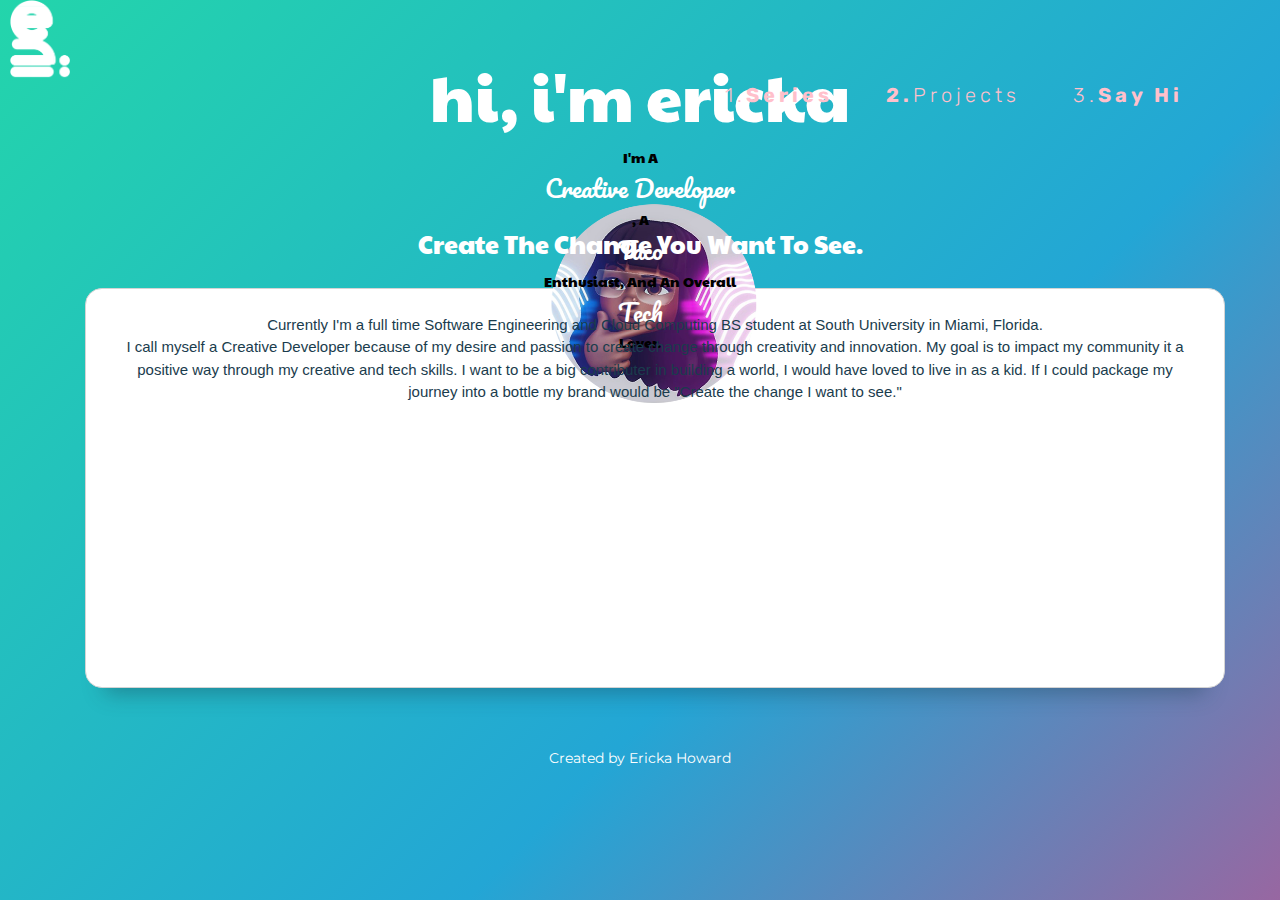
<file: index.html>
<!DOCTYPE html>
<html lang="en">
<head>
<title>Ericka's Portfolio</title>
<meta charset="UTF-8">
     <meta http-equiv="X-UA-Compatible" content="IE=Edge">
     <meta name="description" content="">
     <meta name="keywords" content="">
     <meta name="author" content="">
     <meta name="viewport" content="width=device-width, initial-scale=1, maximum-scale=1">
     <link rel="stylesheet" href="https://maxcdn.bootstrapcdn.com/bootstrap/3.4.1/css/bootstrap.min.css">
     <link href="style.css" rel="stylesheet" type="text/css">
</head>
<!-- Header -->
<section class="preloader">
          <div class="spinner">
               <span class="spinner-rotate"></span>
          </div>
     </section>

<header>
  <div class="wrapper">
<div class="bg-div">
    <img class="logo-img" src="images/logo.png" width="70" height="80" ALT="align box" ALIGN=LEFT style="padding-left: 10px;">
<!-- Navi -->
<nav class= "navbar">
  <div class="contianer fluid">
    <button type="nav-button" class="navbar-toggle" data-toogle="collapse" data-target="#myNavbar">
      <span class="icon-bar"></span>
      <span class="icon-bar"></span>
      <span class="icon-bar"></span>
    </button>
    <div class="collapse navbar-collapse" id="myNavbar">
     <ul class="nav navbar-nav navbar-right">
<a href="series.html">1.<b>Series</b></a></li>
<a href="projects.html"><b>2.</b>Projects</a></li>
<a href="contact.html">3.<b>Say Hi</b></a></li>
<a class="dropdown">
  </a>
</div>
</nav>
</div>

<!--JavaScript for response menu -->


<h1>hi, i'm ericka<br><br><img src="images/icon_me.png" alt="icon" style="width:275px;height:200px;"></h1>
<div class="container text-center">
  <h5>I'm A </h5><h4>Creative Developer</h4><h5>,
 A </h5><h4>Taco </h4><h5>Enthusiast,
And An Overall </h5><h4>Tech</h4> <h5>Lover. </h5>
</div>
</header>
<br>
<br>
<!-- page 2: About -->
<body>
<div class="container text-center">
<h6>Create The Change You Want To See.</h6>
<br>
<div class="container text-center">
<div class="text-box">
    Currently I'm a full time Software Engineering and Cloud Computing BS
    student at South University in Miami, Florida.
    <br>
    I call myself a Creative Developer because of my desire and passion to
    create change through creativity and innovation. My goal is to impact
    my community it a positive way through my creative and tech skills.
    I want to be a big contributer in building a world, I would have
    loved to live in as a kid. If I could package my journey into a
    bottle my brand would be "Create the change I want to see."
</div>
</div>
</div>



<!-- page 3: Projects -->

<!-- page 4: Contact -->





<script src="https://ajax.googleapis.com/ajax/libs/jquery/3.5.1/jquery.min.js"></script>
<script src="https://maxcdn.bootstrapcdn.com/bootstrap/3.4.1/js/bootstrap.min.js"></script>
</body>

<br>
<br>
<br>
<!-- Footer -->
<footer>
<p> Created by Ericka Howard</p>
</footer>
</div
</html>
</file>
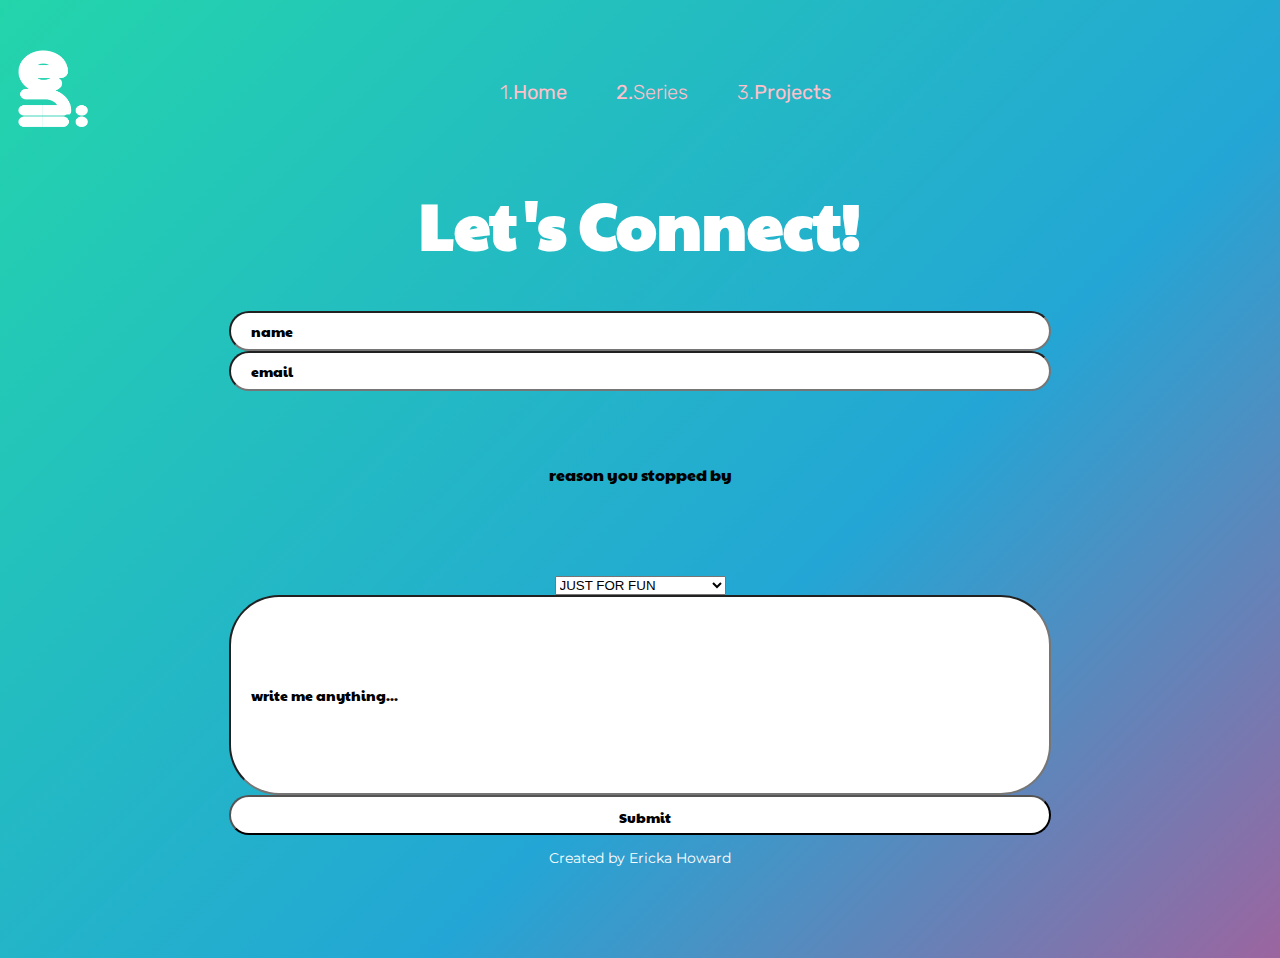
<file: contact.html>
<!DOCTYPE html>
<html lang="en">
<title>Contact Me</title>
<meta charset="UTF-8">
     <meta http-equiv="X-UA-Compatible" content="IE=Edge">
     <meta name="description" content="">
     <meta name="keywords" content="">
     <meta name="author" content="">
     <meta name="viewport" content="width=device-width, initial-scale=1, maximum-scale=1">
<link href="style.css" rel="stylesheet" type="text/css">
<head>
<div class="bg-div">
    <img class="logo-img" src="images/logo.png" width="70" height="80" ALT="align box" ALIGN=LEFT style="padding-left: 10px;">
<!-- Navi -->
<nav>
<a href="index.html">1.<b>Home</b></a>
<a href="series.html"><b>2.</b>Series</a>
<a href="projects.html">3.<b>Projects</b></a>
</nav>
</div>
</head>

<header>
<h1>Let's Connect!</h1>
</header>
<body style="text-align:center;">

<center>
<div class="container">
  <div class="row">
      <div class="col-75">
<form autocomplete="on">
  <input type="text" id="name" name="name" value="name">
   </div>
      <div class="col-105">
  <input type="text" id="email" name="email" value="email">
   </div>
      <div class="col-105">
  <label for="reason">reason you stopped by</label><br>
  <select id="reason" name="reason"><br>
    <option value="fun">JUST FOR FUN</option><br>
	<option value="hi">TO SAY HI!</option>
	<option value="praise">TO GIVE PRAISE</option>
	<option value="shade">TO THROW SHADE</option>
	<option value="critique">TO CRITIQUE YOU</option>
	<option value="spam">SPAM</option>
	<option value="resume">REQUEST MY RESUME</option>
	<option value="connect">TO CONNECT</option>
  </select>
  </div>
    </div>
    <div class="row">
      <div class="col-75">
  <input type="text" id="write" name="write" value="write me anything..." style="height:200px"; "width:500px";>

 </div>
    </div>
    <div class="row">
  <input type="submit" value="Submit">
  </center>
</form>
</div>
</div>

</body>
<!-- Footer -->
<footer>
<p> Created by Ericka Howard</p>
</footer>
</html>
</file>
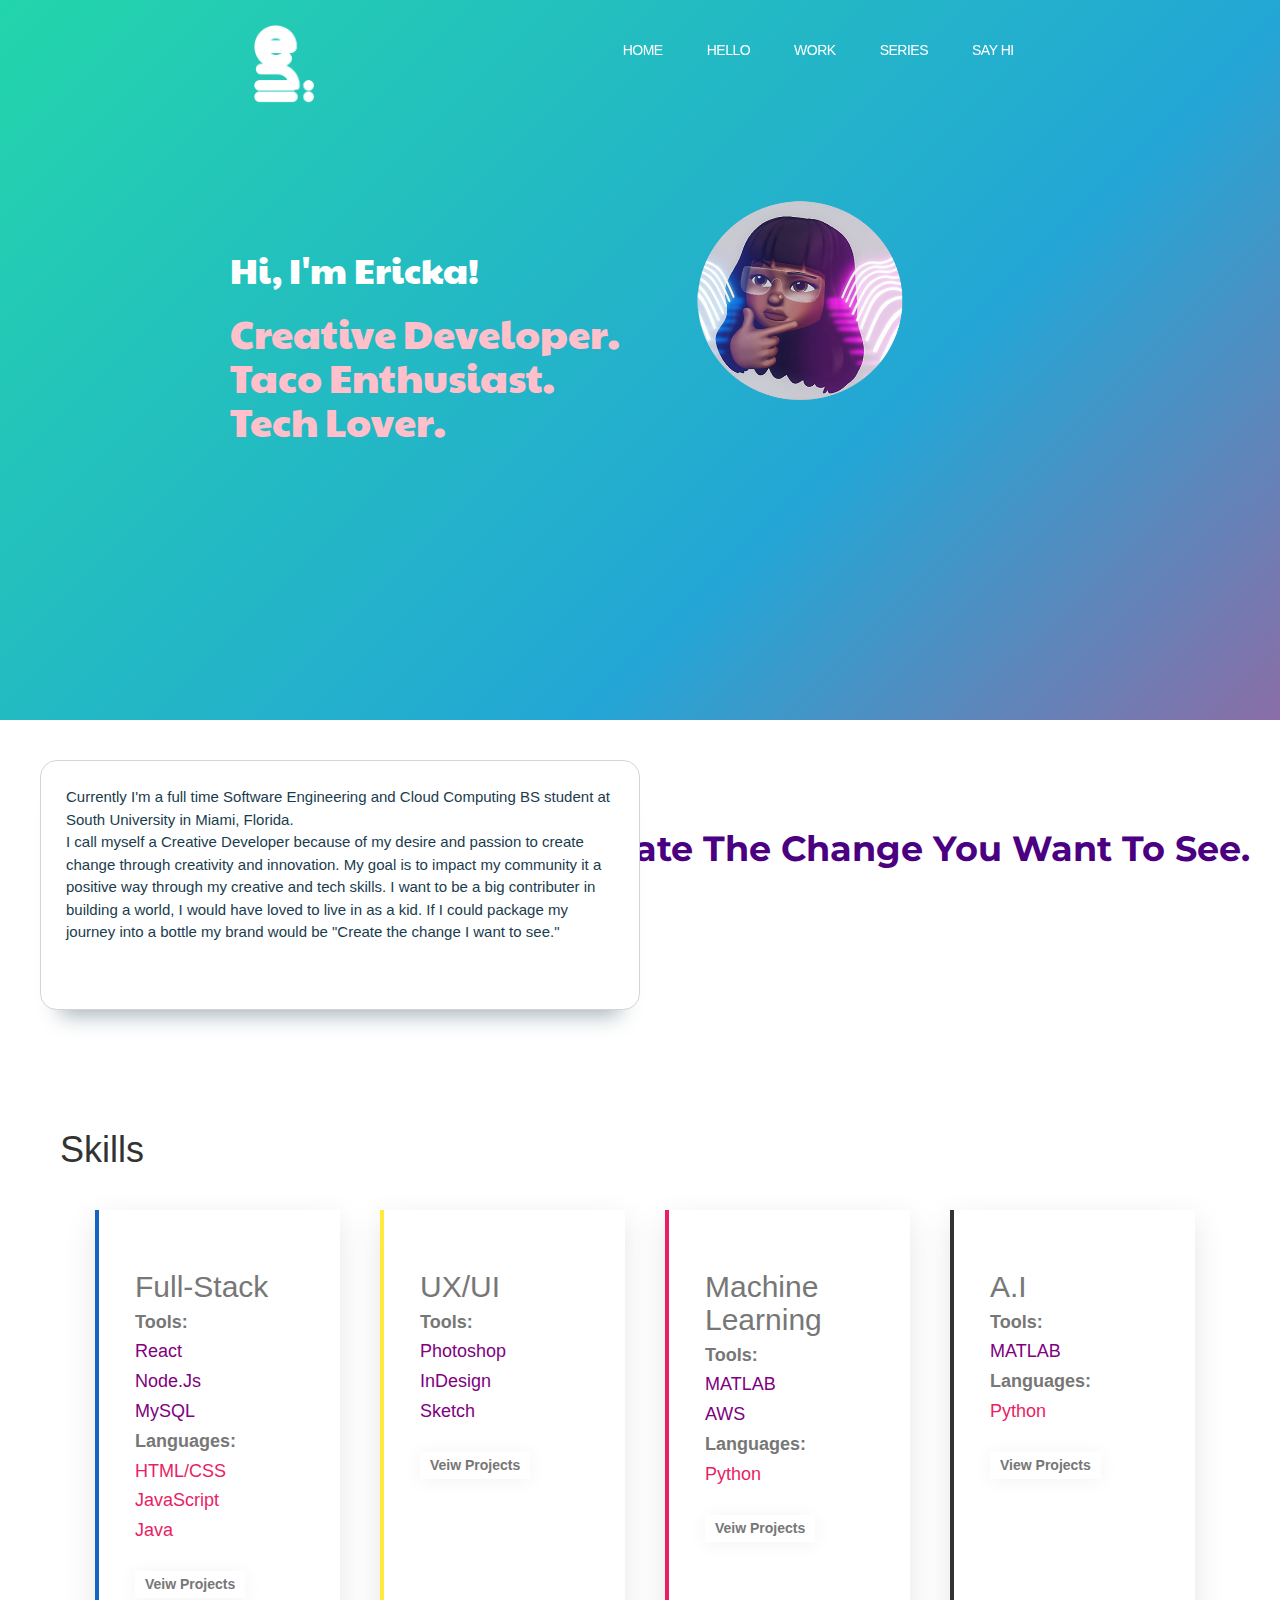
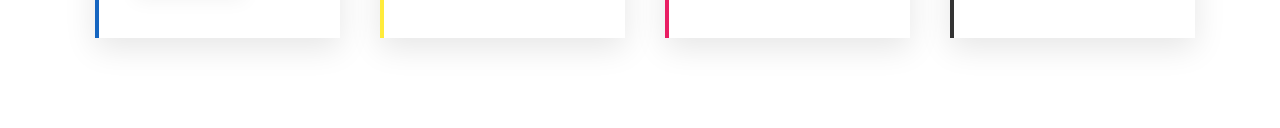
<file: home.html>
<!DOCTYPE html>
<html lang="en">
<head>
<title>home</title>
<meta charset="UTF-8">
     <meta http-equiv="X-UA-Compatible" content="IE=Edge">
     <meta name="description" content="">
     <meta name="keywords" content="">
     <meta name="author" content="">
     <meta name="viewport" content="width=device-width, initial-scale=1, maximum-scale=1">
     <link rel="stylesheet" href="https://maxcdn.bootstrapcdn.com/bootstrap/3.4.1/css/bootstrap.min.css">
     <link href="home.css" rel="stylesheet" type="text/css">
</head>

<!-- preload function -->
<section class="preloader">
          <div class="spinner">
               <span class="spinner-rotate"></span>
          </div>
     </section>
<!-- wrapper class-->
<div class="wrapper">

<!-- menu section -->

  <section class="navbar custom-navbar navbar-fixed-top" role="navigation">
          <div class="container">
  <div class="navbar-header">
                    <button class="navbar-toggle" data-toggle="collapse" data-target=".navbar-collapse">
                         <span class="icon icon-bar"></span>
                         <span class="icon icon-bar"></span>
                         <span class="icon icon-bar"></span>
                    </button>

                        <img class="logo-img" src="images/logo.png" width="70" height="80" ALT="align box" ALIGN=LEFT style="padding-left: 10px;">
                  </div>
  <div class="collapse navbar-collapse">
                     <ul class="nav navbar-nav navbar-nav-first">
                          <li><a href="#home" class="smoothScroll">HOME</a></li>
                          <li><a href="#about" class="smoothScroll">HELLO</a></li>
                          <li><a href="#projects" class="smoothScroll">WORK</a></li>
                          <li><a href="#series" class="smoothScroll">SERIES</a></li>
                          <li><a href="#contact" class="smoothScroll">SAY HI</a></li>
                     </ul>
                   </div>
  </section>

<body>
  <header>
<div class="header-title">
  <h1> Hi, I'm Ericka!</h1>
  <h3>Creative Developer<b>.</b><br>Taco Enthusiast<b>.</b><br>Tech Lover<b>.</b></h3>
</div>
<div class="header-image">
  <img src="images/icon_me.png" alt="icon" style="width:275px;height:200px;">
</div>
</header>

<div class="about">
<h1><b>Create The Change You Want To See.<b></h1>
</div>
<div class="about-text">
<div class="text-box">
    Currently I'm a full time Software Engineering and Cloud Computing BS
    student at South University in Miami, Florida.
    <br>
    I call myself a Creative Developer because of my desire and passion to
    create change through creativity and innovation. My goal is to impact
    my community it a positive way through my creative and tech skills.
    I want to be a big contributer in building a world, I would have
    loved to live in as a kid. If I could package my journey into a
    bottle my brand would be "Create the change I want to see."
</div>
</div> 

<!-- Skills--->
<div class="skills">
<h1>Skills<h1>


		<div class="container">
			<div class="card">
				<div>
					<h2>Full-Stack</h2>
					<p><b> Tools:</b></p><p style="color: purple;">React</p><div class="progress-line react"><span></span></div>
										 <p style="color: purple;">Node.Js</p><div class="progress-line nodejs"><span></span></div>
										 <p style="color: purple;">MySQL</p><div class="progress-line mysql"><span></span></div>

					<p><b> Languages:</b></p><p style="color:#e91e63;">HTML/CSS</p><div class="progress-line html"><span></span></div>
					                         <p style="color:#e91e63;">JavaScript</p><div class="progress-line javascript"><span></span></div>
											 <p style="color:#e91e63;">Java</p><div class="progress-line java"><span></span></div>

					</p>
					<a href="#"> Veiw Projects </a>
				</div>
			</div>
			<div class="card">
				<div>
					<h2>UX/UI</h2>
					<p><p><b> Tools:</b></p><p style="color: purple;">Photoshop</p><div class="progress-line photoshop"><span></span></div>
					                     <p style="color: purple;">InDesign</p><div class="progress-line indesign"><span></span></div>
										 <p style="color: purple;">Sketch</p><div class="progress-line sketch"><span></span></div>

					</p>
					<a href="#"> Veiw Projects </a>
				</div>
			</div>
			<div class="card">
				<div>
					<h2>Machine Learning</h2>
					<p><b> Tools:</b></p><p style="color: purple;">MATLAB</p><div class="progress-line matlab"><span></span></div>
					                     <p style="color: purple;">AWS</p><div class="progress-line aws"><span></span></div>
					<p><b> Languages:</b></p><p style="color: #e91e63;">Python</p><div class="progress-line python"><span></span></div>
					</p>
					<a href="#"> Veiw Projects </a>
				</div>
			</div>
			<div class="card">
				<div>
					<h2>A.I</h2>
					<p><b> Tools:</b></p><p style="color: purple;">MATLAB</p><div class="progress-line matlab"><span></span></div>
					<p><b> Languages:</b></p><p style="color:#e91e63;">Python</p><div class="progress-line python"><span></span></div>

					</p>
					<a href="#"> View Projects </a>
				</div>
				</div>
		</div>

<script src="https://ajax.googleapis.com/ajax/libs/jquery/3.5.1/jquery.min.js"></script>
<script src="https://maxcdn.bootstrapcdn.com/bootstrap/3.4.1/js/bootstrap.min.js"></script>
</body>
<!--footer section -->

</html>
</file>
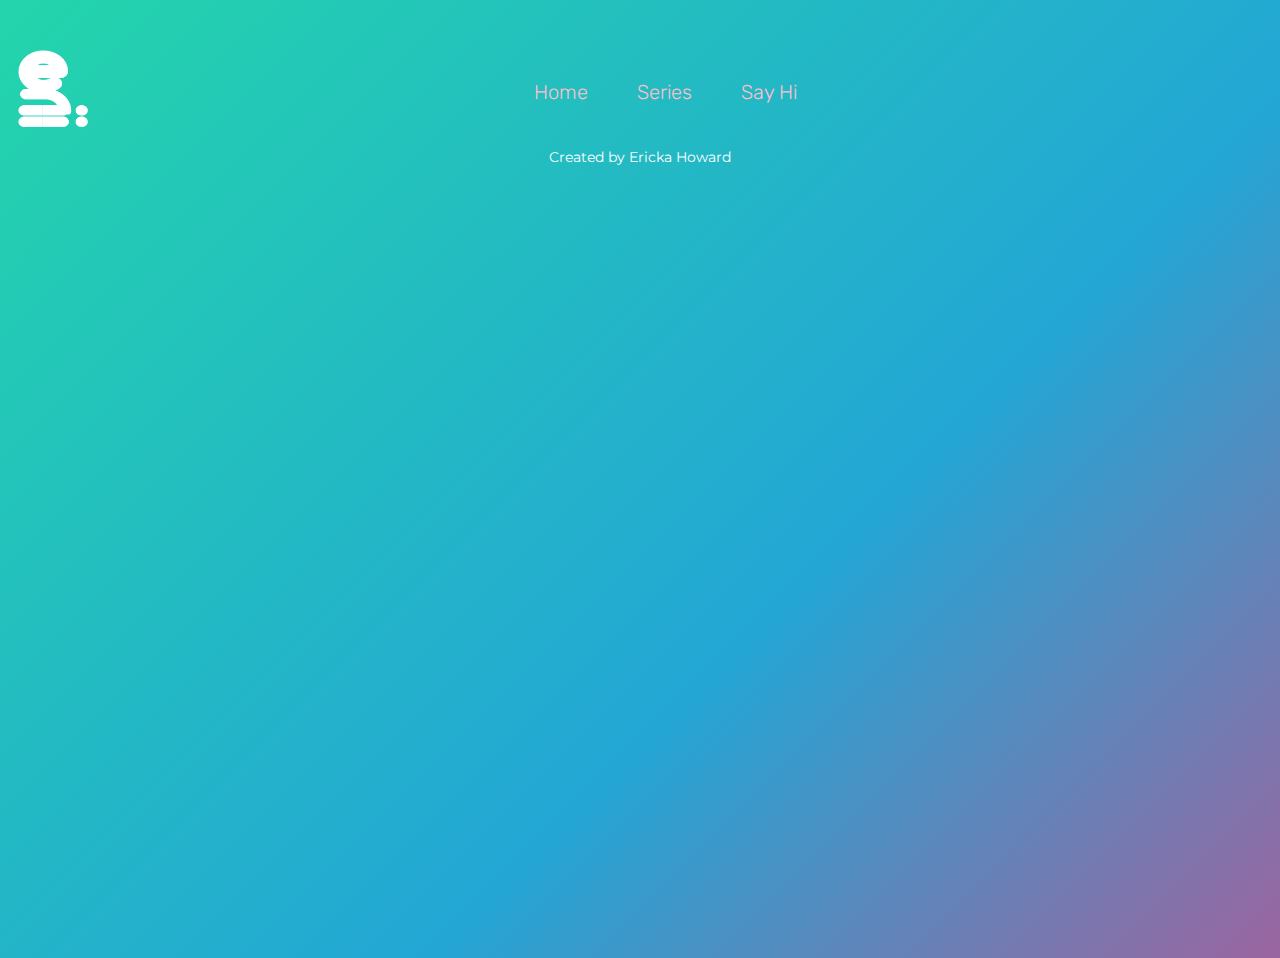
<file: portfolio.html>
<!DOCTYPE html>
<html lang="en">
<title>Projects</title>
<meta charset="UTF-8">
     <meta http-equiv="X-UA-Compatible" content="IE=Edge">
     <meta name="description" content="">
     <meta name="keywords" content="">
     <meta name="author" content="">
     <meta name="viewport" content="width=device-width, initial-scale=1, maximum-scale=1">
<link href="style.css" rel="stylesheet" type="text/css">
<head>
<div class="bg-div">
    <img class="logo-img" src="images/logo.png" width="70" height="80" ALT="align box" ALIGN=LEFT style="padding-left: 10px;">
    <nav>
    <a href="#index.html">Home</a></li>
    <a href="#series.html">Series</a></li>
    <a href="#contact.html">Say Hi</a></li>
    </nav>
    </div>
</head>
<header>
</header>
<body>
</body>
<footer>
<p> Created by Ericka Howard</p>
</footer>
</html>
</file>
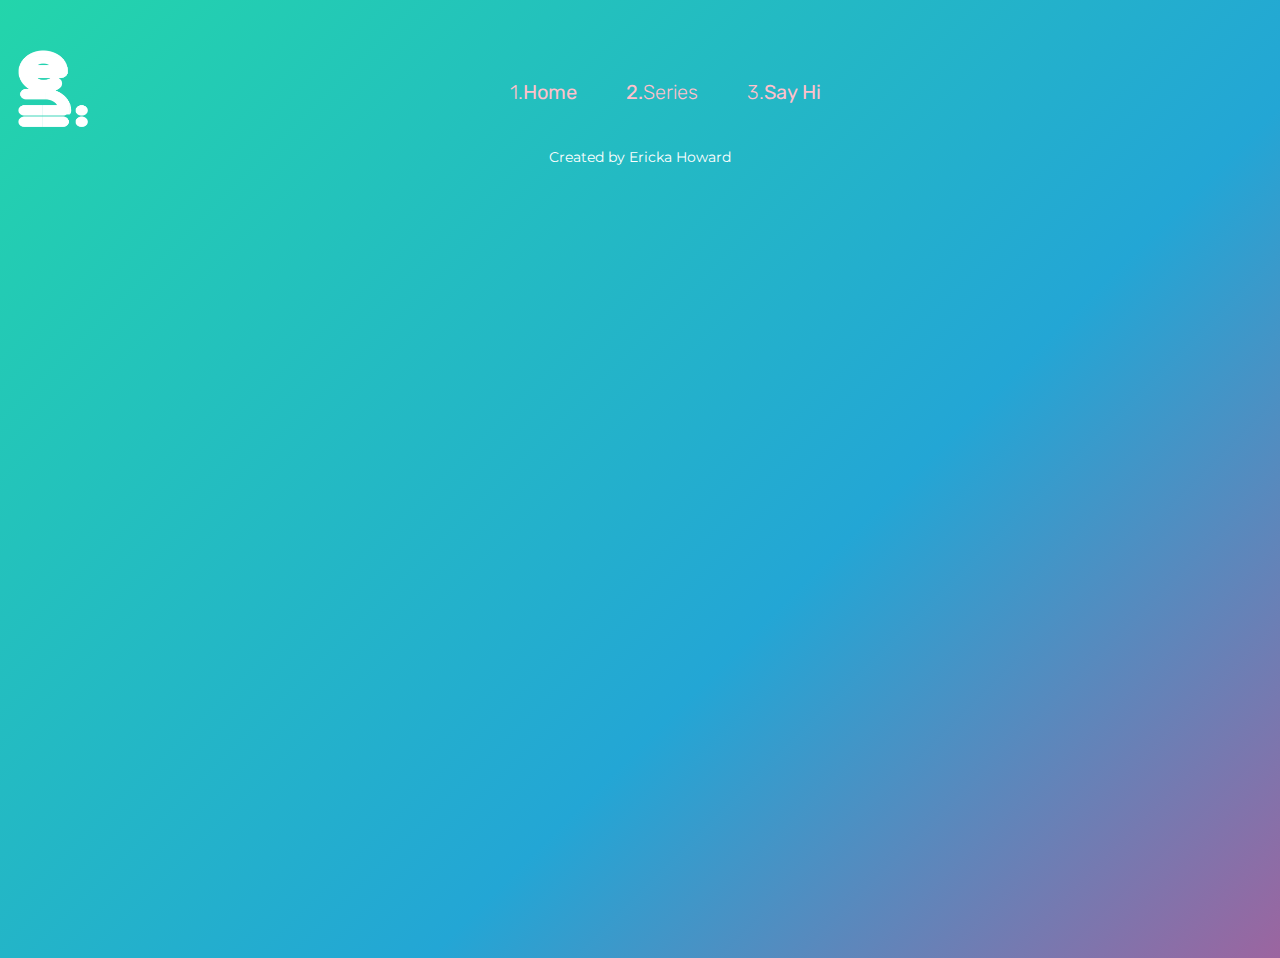
<file: projects.html>
<!DOCTYPE html>
<html lang="en">
<title>Projects</title>
<meta charset="UTF-8">
     <meta http-equiv="X-UA-Compatible" content="IE=Edge">
     <meta name="description" content="">
     <meta name="keywords" content="">
     <meta name="author" content="">
     <meta name="viewport" content="width=device-width, initial-scale=1, maximum-scale=1">
<link href="style.css" rel="stylesheet" type="text/css">
<head>
<div class="bg-div">
    <img class="logo-img" src="images/logo.png" width="70" height="80" ALT="align box" ALIGN=LEFT style="padding-left: 10px;">
    <nav>
    <a href="index.html">1.<b>Home</b></a></li>
    <a href="series.html"><b>2.</b>Series</a></li>
    <a href="contact.html">3.<b>Say Hi</b></a></li>
    </nav>
    </div>
</head>
<header>
</header>
<body>
</body>
<footer>
<p> Created by Ericka Howard</p>
</footer>
</html>
</file>
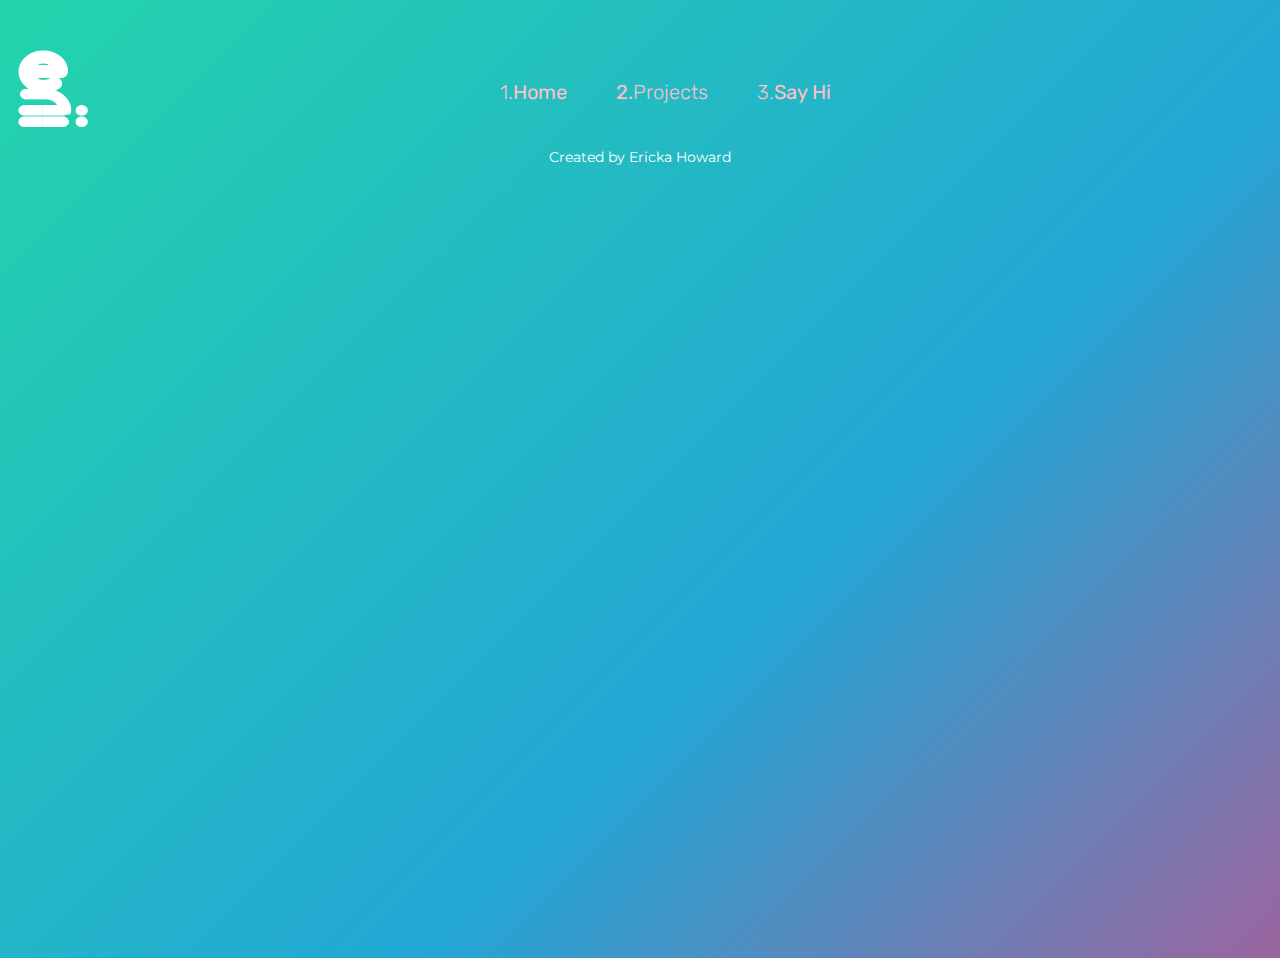
<file: series.html>
<!DOCTYPE html>
<html lang="en">
<title>Series</title>
<meta charset="UTF-8">
     <meta http-equiv="X-UA-Compatible" content="IE=Edge">
     <meta name="description" content="">
     <meta name="keywords" content="">
     <meta name="author" content="">
     <meta name="viewport" content="width=device-width, initial-scale=1, maximum-scale=1">
<link href="style.css" rel="stylesheet" type="text/css">
<head>
<div class="bg-div">
    <img class="logo-img" src="images/logo.png" width="70" height="80" ALT="align box" ALIGN=LEFT style="padding-left: 10px;">
    <nav>
    <a href="index.html">1.<b>Home</b></a>
    <a href="projects.html"><b>2.</b>Projects</a>
    <a href="contact.html">3.<b>Say Hi</b></a>
    </nav>
    </div>
</head>
<header>
</header>
<body>
</body>
<footer>
<p> Created by Ericka Howard</p>
</footer>
</html>
</file>
<file: style.css>
@import url('https://fonts.googleapis.com/css2?family=Oswald:wght@300&family=Rubik:wght@300;500;900&display=swap');
@import url('https://fonts.googleapis.com/css2?family=Luckiest+Guy&family=Montserrat&family=Paytone+One&display=swap');
@import url('https://fonts.googleapis.com/css2?family=Pacifico&display=swap');

.wrapper {
  display: grid;
  grid-template-column: repeat(12, 1fr);
  grid-template-rows: 40px 100px 40px;
}

body {
  background: linear-gradient(-45deg, #ee7752, #e73c7e, #23a6d5, #23d5ab);
	background-size: 250% 100%;
	animation: gradient 15s ease infinite;
	animation: gradient 15s ease infinite;
	height: 100vh;
  background-repeat: repeat-x;
  text-align:center;
  align-items: center;

}

@-webkit-keyframes gradient {
	0% {
		background-position: 0% 50%;
	}
	50% {
		background-position: 100% 50%;
	}
	100% {
		background-position: 0% 50%;
	}
}

@keyframes gradient {
	0% {
		background-position: 0% 50%;
	}
	50% {
		background-position: 100% 50%;
	}
	100% {
		background-position: 0% 50%;
	}
}

nav {
   font-family: 'Rubik', sans-serif ;
   font-weight: 300;
   padding: 30px;
   margin-top: 50px;
   font-size: 20px;
   color: #fff;
}

nav a {
  font-family: 'Rubik', sans-serif ;
  color: pink;
  padding: 18px 22px;
  overflow: hidden;
  text-decoration: none;
}

nav a:hover {
  background-color: white;
}

.navbar {
  font-size: 20px !important;
  letter-spacing: 4px;
}

/* On hover, the links will turn white */
.navbar-nav li a:hover {
  color: #fff !important;
}

/* The active link */
.navbar-nav li.active a {
  color: #fff !important;
  background-color:#29292c !important;
}

/* Remove border color from the collapsible button */
.navbar-default .navbar-toggle {
  border-color: transparent;
}

/* Dropdown */
.open .dropdown-toggle {
  color: #fff ;
}

/* Dropdown links */
.dropdown-menu li a {
  color: #000 !important;
}

/* On hover, the dropdown links will turn red */
.dropdown-menu li a:hover {
  background-color: purple !important;
}

.text-box {
  box-shadow: 0 2.5rem 2rem -2rem hsl(200 50% 20% / 40%);
  background: hsl(0 0% 100%);
  color: hsl(200 50% 20%);
  line-height: 1.5;
  font-size: 1.5rem;
  font-weight: 300;
  width: auto;
  height: 35vmin;
  display: flex;
  place-item: center;
  text-align: center;
  padding: 3ch;
  border-radius: 2ch;
  border: 1px solid hsl(0 0% 83%);
  height: 400px;
}

.hover {
  position: relative;
  top: 30px;
  matgin: 0 auto;
  text-align: center;
  width: 60%;
  transition: 600ms ease-in-out;
}

.hover:hover {
  background: rgba(51,51,51,0.8);
  transform: scale(1.1,1.1);
  border: 2px #eee solid;
}


h1 {
font-family: 'Paytone One', sans-serif;
font-size:65px;
color:white;
text-align:center;
}

h6 {
font-family: 'Paytone One', sans-serif;
font-size:25px;
color:white;
}

h4 {
	font-size:24px;
	font-family: 'Pacifico', cursive;
	color: #ffff;
	-webkit-font-smoothing: antialiased;
	-moz-osx-font-smoothing:grayscale;
	text-shadow: 0px -6px 0 #212121,
	             0px -6px 0 #212121,
				 0px  6px 0 #212121,
				 0px  6px 0 #212121,
				-6px  0px 0 #212121,
				 6px  0px 0 #212121,
				-6px  0px 0 #212121,
                 6px  0px 0 #212121,
				-6px -6px 0 #212121,
                 6px -6px 0 #212121,
				-6px  6px 0 #212121,
                 6px  6px 0 #212121,
                -6px 18px 0 #212121,
                 0px 18px 0 #212121,
                 6px 18px 0 #212121,
                0 19px 1px rgba(0,0,0,.1),
                0 0 6px rgba(0,0,0,.1),
				0  6px 3px rgba(0,0,0,.3),
				0 12px 6px rgba(0,0,0,.2),
				0 18px 18px rgba(0,0,0,.25),
				0 24px 24px rgba(0,0,0,.2),
				0 36px 36px rgba(0,0,0,.15),

}

h5 {
	font-family: 'Paytone One', sans-serif;
	font-size: 14px;
	color: black;
}

p {
font-family: 'Montserrat', sans-serif;
font-size:14px;
text-align:center;
color: white;
}



.container text-center {
	width: 450px;
	height: 100px;
	border-radius: 60px;
	padding: 300px 220px;


}


.inputs {
	text-align:left;
	margin-top:30px;
}

label, input, button {
	display: block;
	width: 65%;
	padding:40px 60px;
	color: black;
	outline: none;
	box-sizing: border-box;
	font-family: 'Paytone One', sans-serif;
}

input::placeholder {
	color:purple;
}

label {
	margin-bottom: 2em;
  margin-top: 2em;
}

input {
	background: white;
	padding: 10px;
	padding-left: 20px;
	height: 40px;
	font-size:14px;
	border-radius: 50px;
}

button {
	margin-top: 20px;
	background: #888888;
	height: 40px;
	border-radius: 20 px;
	cursor: pointer;
	font-weight:900;
	box-shadow: 6px 6px 6px #676767, -6px -6px 6px ;
	transition: 0.55s;
}

butoon:hover {
	box-shadow: none;
}
</file>
<file: home.css>
@import url('https://fonts.googleapis.com/css2?family=Luckiest+Guy&family=Montserrat&family=Paytone+One&display=swap');
body {
  background-color: white;

}


/*------menu---------------------------------------

--------------------------------------------------*/

.custom-navbar {
  border: none;
  margin-bottom: 0;
  padding: 25px 0;
}

.custom-navbar .navbar-brand {
  color: #ffffff;
  font-size: 25px;
  font-weight: 500;
  letter-spacing: -1px;
}

.top-nav-collapse {
  background: #ffffff;
}

.custom-navbar .navbar-nav.navbar-nav-first {
  margin-left: 8em;
}

.custom-navbar .navbar-nav.navbar-right li a {
  padding-right: 12px;
  padding-left: 12px;
}

.custom-navbar .section-btn {
  padding: 15px;
  margin-left: 2em;
}

.custom-navbar .section-btn:hover {
  background: #000000;  /* fallback for old browsers */
  background: -webkit-linear-gradient(to right, #434343, #000000);  /* Chrome 10-25, Safari 5.1-6 */
  background: linear-gradient(to right, #434343, #000000); /* W3C, IE 10+/ Edge, Firefox 16+, Chrome 26+, Opera 12+, Safari 7+ */
}

.custom-navbar .section-btn a {
  padding: 0;
}

.custom-navbar .nav .section-btn a:hover {
  color: #ffffff;
}

.custom-navbar .nav li a {
  font-size: 14px;
  font-weight: 500;
  color: #ffffff;
  letter-spacing: -0.5px;
  padding-right: 22px;
  padding-left: 22px;
}

.custom-navbar .nav li a:hover {
  background: transparent;
  color: #ce3232;
}

.custom-navbar .navbar-nav > li > a:hover,
.custom-navbar .navbar-nav > li > a:focus {
  background-color: transparent;
}

.custom-navbar .nav li.active > a {
  background-color: transparent;
  color: #ce3232;
}

.custom-navbar .navbar-toggle {
  border: none;
  padding-top: 10px;
}

.custom-navbar .navbar-toggle {
  background-color: transparent;
}

.custom-navbar .navbar-toggle .icon-bar {
  background: #252525;
  border-color: transparent;
}

@media(min-width:768px) {
  .custom-navbar {
    border-bottom: 0;
    background: 0 0;
  }

  .custom-navbar.top-nav-collapse {
    background: #ffffff;
    -webkit-box-shadow: 0 1px 30px rgba(0, 0, 0, 0.1);
    -moz-box-shadow: 0 1px 30px rgba(0, 0, 0, 0.1);
    box-shadow: 0 1px 30px rgba(0, 0, 0, 0.1);
    padding: 12px 0;
  }

  .top-nav-collapse .navbar-brand {
    color: #252525;
  }

  .top-nav-collapse .nav li a {
    color: #575757;
  }

  .top-nav-collapse .nav .section-btn a {
    color: #ffffff;
  }
}
/*---MENU------------
--------------------*/

/*-----about--------
---------------------*/
header {
  padding: 200px;
  text-align: left;
  background: linear-gradient(-45deg, #ee7752, #e73c7e, #23a6d5, #23d5ab);
  background-size: 250% 100%;
  animation: gradient 15s ease infinite;
  animation: gradient 15s ease infinite;
  height: 80vh;

}
@-webkit-keyframes gradient {
	0% {
		background-position: 0% 50%;
	}
	50% {
		background-position: 100% 50%;
	}
	100% {
		background-position: 0% 50%;
	}
}

@keyframes gradient {
	0% {
		background-position: 0% 50%;
	}
	50% {
		background-position: 100% 50%;
	}
	100% {
		background-position: 0% 50%;
	}
}

.header-title{
  float: left;
  width:75%
  text-align: center;
  padding: 30px;
  color:black;
}

.header-title h1 {
  font-family: 'Paytone One', sans-serif;
  font: 50px;
  color: white;
}

.header-title h3 {
  font-family: 'Paytone One', sans-serif;
  font-size: 40px;
  color: pink
}

.header-image {
float: left;
width: 25%;
}

/*-------about-----

-------------------*/

.about {
  padding-top: 80px;
  float: right;
  width: 60%;
}

.about h1 {
  text-align: right;
  margin: 30px;
  font-family: 'Montserrat', sans-serif;
  font-size: 35px;
  color: indigo;
}
.about-text {
  font-size: 28;
  padding: 40px;
  float: left;
  width: 40%;
  size: 60%;
}

.text-box {
  box-shadow: 0 2.5rem 2rem -2rem hsl(200 50% 20% / 40%);
  background: hsl(0 0% 100%);
  color: hsl(200 50% 20%);
  line-height: 1.5;
  font-size: 1.5rem;
  font-weight: 300;
  width: 600px;
  height: 35vmin;
  display: flex;
  place-item: center;
  text-align: left;
  padding: 3ch;
  border-radius: 2ch;
  border: 1px solid hsl(0 0% 83%);
  height: 250px;
}

.skills {
  padding: 60px;
  float: left;
  width: 100%;
  size:100%; 
}

progress-line{
	position:relative;
	height: 10px;
	width: 100%;
	background: #f0f0f0;
	border-radius: 10px;
	transform: scaleX(0);
	transform-origin: left;
	box-shadow: inset 0 1px 1px rgba(0,0,0,0.05),
	                  0 1px rgba(255,255,255,0.8);
    animation: animate 1s cubic-bezier(1,0,0.5,1) forwards;
}

@keyframes animate{
	100%{
		transform: scaleX(1);
	}
}

.progress-line span{
	height: 100%;
	background: black;
	position: absolute;
	border-radius: 10px;
	transform: scaleX(0);
	transform-origin: left;
	animation: animate 1s 1s cubic-bezier(1,0,0.5,1) forwards;
}


.progress-line.react span{
	width:80%;
}
.progress-line.html span{
	width:94%;
}
.progress-line.bootstrap span{
	width:85%;
}
.progress-line.nodejs span{
	width:82%;
}
.progress-line.angular span{
	width:76%;
}
.progress-line.docker span{
	width:78%;
}
.progress-line.javascript span{
	width:89%;
}

.progress-line.java span{
	width:90%;
}

.progress-line.aws span{
	width:84%;
}

.progress-line.python span{
	width:95%;
}

.progress-line.django span{
	width:90%;
}

.progress-line.matlab span{
	width:70%;
}

.progress-line.photoshop span{
	width:95%;
}

.progress-line.mysql span{
	width:74%;
}

.progress-line.sketch span{
	width:97%;
}

.progress-line.indesign span{
	width:82%;
}

.progress-line span::before{
	position:absolute;
	content: "";
	right: 0;
	top: -10px;
	height: 0;
	width: 0;
	border: 7px solid transparent;
	border-bottom-width: 0px;
	border-right-width: 0px;
	border-top-color:#000;
	opacity: 0;
	animation: showText2 0.5s 1.5s linear forwards;
}

.progress-line span::after{
	position:absolute;
	right: 0;
	top: -28px;
	color: #fff;
	font-size:12px;
	font-weight:500;
	background: indigo;
	padding:1px 8px;
	border-radius:3px;
	opacity: 0;
	animation: showText2 0.5s 1.5s linear forwards;
}

@keyframes showText2 {
	100%{
	opacity: 1;
    }
}

.progress-line.react span::after{
	content:"80%";
}
.progress-line.html span::after{
	content:"94%";
}
.progress-line.css span::after{
	content:"80%";
}
.progress-line.nodejs span::after{
	content:"82%";
}
.progress-line.mysql span::after{
	content:"74%";
}
.progress-line.angular span::after{
	content:"80%";
}
.progress-line.docker span::after{
	content:"80%";
}
.progress-line.javascript span::after{
	content:"89%";
}

.progress-line.java span::after{
	content:"90%";
}

.progress-line.aws span::after{
	content:"84%";
}

.progress-line.python span::after{
	content:"95%";
}

.progress-line.django span::after{
	content:"90%";
}

.progress-line.matlab span::after{
	content:"70%";
}

.progress-line.photoshop span::after{
	content:"95%";
}

.progress-line.sketch span::after{
	content:"97%";
}

.progress-line.indesign span::after{
	content:"92%";
}

.container {
	max-width: 1250px;
	margin: 0 auto;
	display: flex;
	justify-content: space-between;
}

.card {
	position: relative;
	width: 400px;
	margin: 20px;
	padding: 40px;
	box-shadow: 0 10px 30px rgba(0, 0, 0, 0.1);
	overflow: hidden;
}

.card:before {
	content: '';
	position: absolute;
	left: calc(-100% + 4px);
	top: 0;
	width: 100%;
	height: 100%;
	background: #333;
	z-index: 1;
	transition: 0.5s ease-in-out;
}

.card:hover:before {
	left: 0;
}

.card:nth-child(1):before {
	background: #1565c0;
}
.card:nth-child(2):before {
	background: #ffeb3b;
}
.card:nth-child(3):before {
	background: #e91e63;
}

.card div {
	position: relative;
	z-index: 1;
}

 .skills h2 {
	margin-bottom: 10px;
	font-size: 30px;
	transition: 0.5s;
	color: #777;
}

 .skills p {
	margin-bottom: 10px;
	font-size: 18px;
	transition: 0.5s;
	color: #777;
}

 .skills a {
	margin-top: 20px;
	font-size: 14px;
	display: inline-block;
	text-decoration: none;
	transition: 0.5s;
	background: #fff;
	color: #777;
	padding: 6px 10px;
	font-weight: 600;
	box-shadow: 0 2px 20px rgba(0, 0, 0, 0.05);
}

.container .card:hover div h2,
.container .card:hover div p {
	color: #fff;
}


@media screen and (max-width: 800px) {
  .header-title, .header-image .about, .about-text {
    width: 100%;
    padding: 0;
  }
}

@media screen and (max-width: 400px) {
  .topnav a {
    float: none;
    width: 100%;
  }
}
</file>
